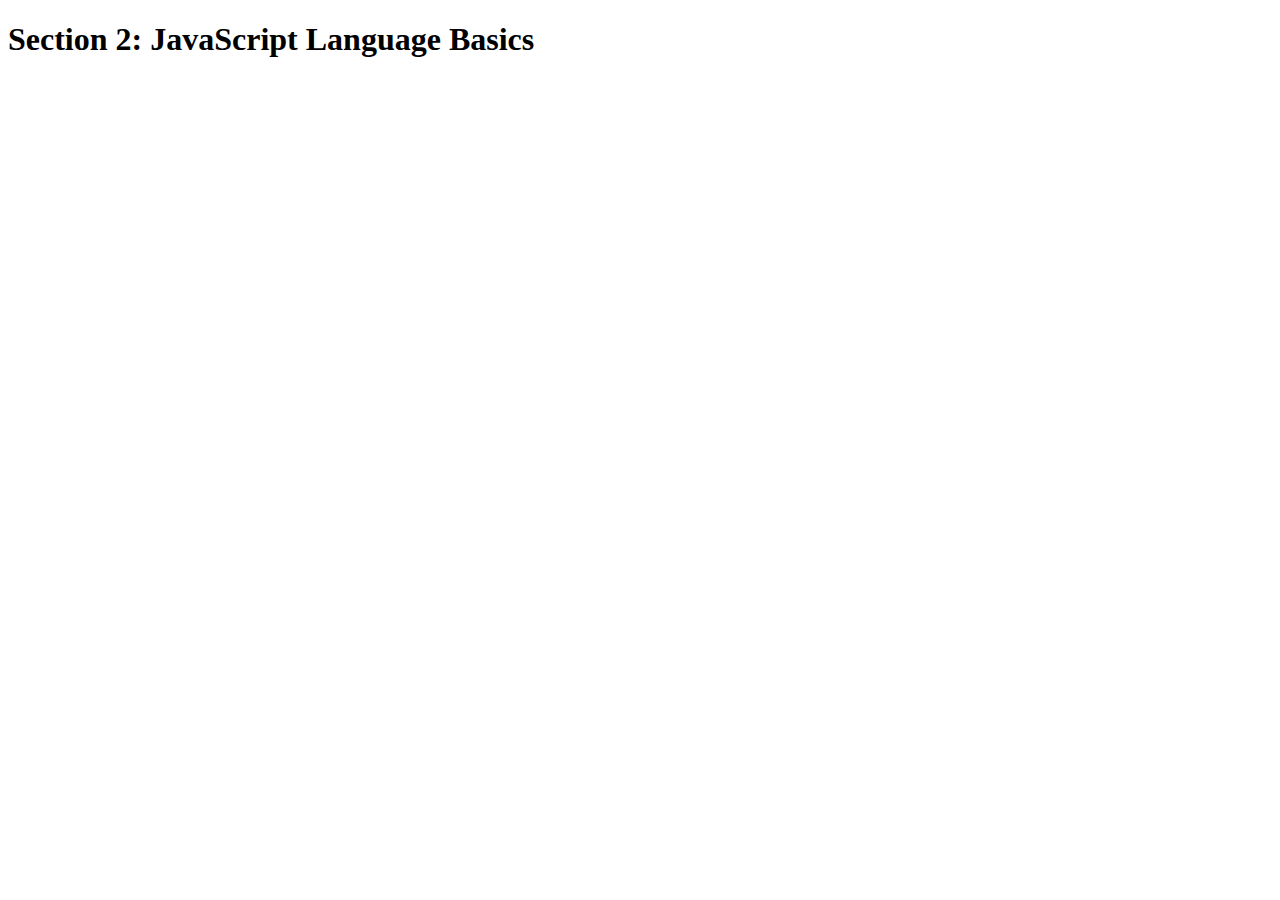
<file: 2-JS-basics/starter/index.html>
<!DOCTYPE html>
<html lang="en">
    <head>
        <meta charset="UTF-8">
        <title>Section 2: JavaScript Language Basics</title>
    </head>

    <body>
        <h1>Section 2: JavaScript Language Basics</h1>
    </body>

    <script src="script.js"></script>
</html>
</file>
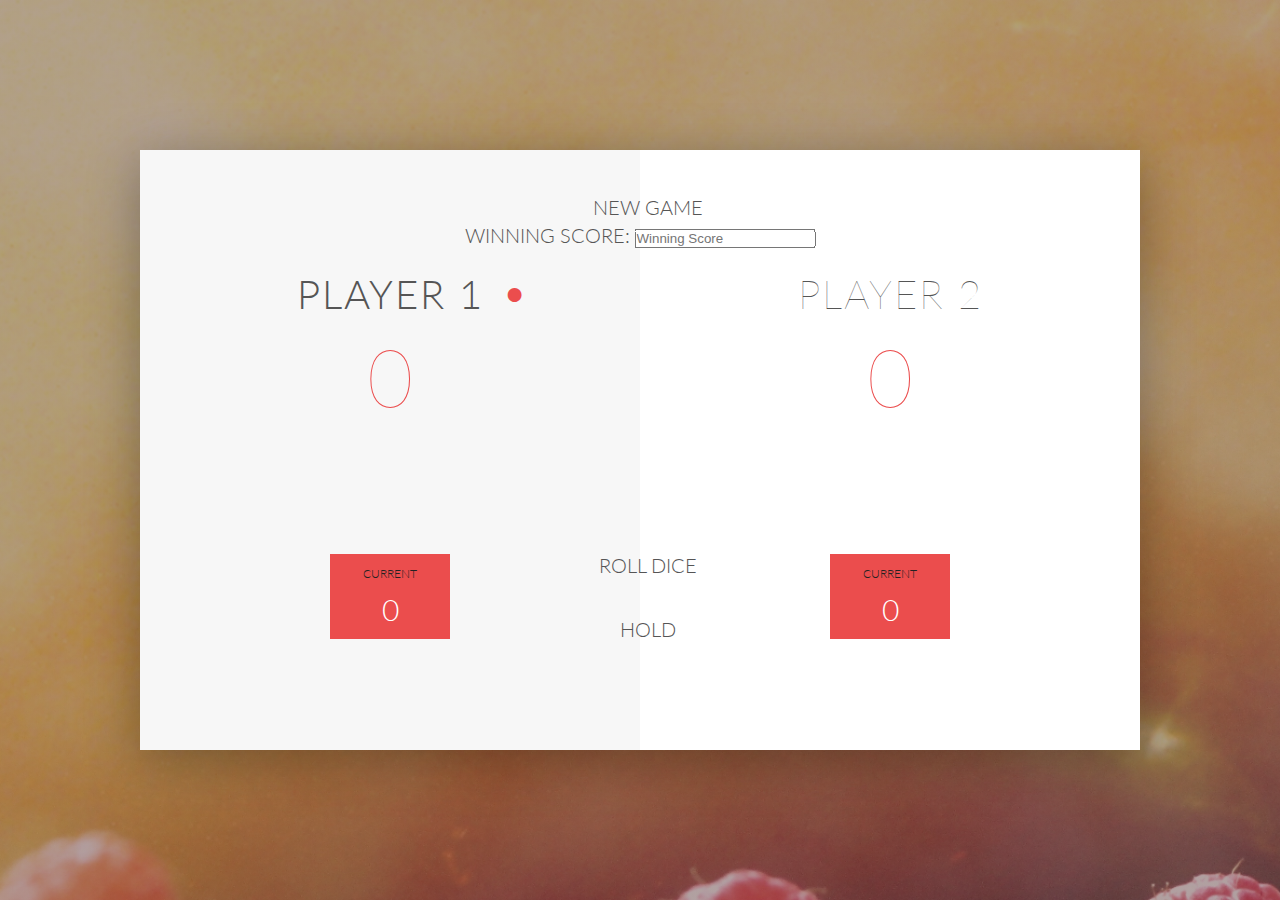
<file: 4-DOM-pig-game/starter2/index.html>
<!DOCTYPE html>
<html lang="en">
    <head>
        <meta charset="UTF-8">
        <link href="https://fonts.googleapis.com/css?family=Lato:100,300,600" rel="stylesheet" type="text/css">
        <link href="http://code.ionicframework.com/ionicons/2.0.1/css/ionicons.min.css" rel="stylesheet" type="text/css">
        <link type="text/css" rel="stylesheet" href="style.css">
        
        <title>Pig Game</title>
    </head>

    <body>
        <div class="wrapper clearfix">
            <div class="player-0-panel active">
                <div class="player-name" id="name-0">Player 1</div>
                <div class="player-score" id="score-0">43</div>
                <div class="player-current-box">
                    <div class="player-current-label">Current</div>
                    <div class="player-current-score" id="current-0">11</div>
                </div>
            </div>
            
            <div class="player-1-panel">
                <div class="player-name" id="name-1">Player 2</div>
                <div class="player-score" id="score-1">72</div>
                <div class="player-current-box">
                    <div class="player-current-label">Current</div>
                    <div class="player-current-score" id="current-1">0</div>
                </div>
            </div>
            
            <button class="btn-new"><i class="ion-ios-plus-outline"></i>New game</button>

            <div class="setScore">
                <label for="winning score">Winning Score:</label>

                <input type="text" placeholder="Winning Score" class="winning-score">
            </div>
            <button class="btn-roll"><i class="ion-ios-loop"></i>Roll dice</button>
            <button class="btn-hold"><i class="ion-ios-download-outline"></i>Hold</button>
            
            <img src="dice-5.png" alt="Dice" class="dice" id='dice-0'>
            <img src="dice-5.png" alt="Dice" class="dice" id ='dice-1'>
        </div>
        
        <script src="app.js"></script>
    </body>
</html>
</file>
<file: 4-DOM-pig-game/starter2/style.css>
/**********************************************
*** GENERAL
**********************************************/

* {
    margin: 0;
    padding: 0;
    box-sizing: border-box;
    
}

.clearfix::after {
    content: "";
    display: table;
    clear: both;
}

body {
    background-image: linear-gradient(rgba(62, 20, 20, 0.4), rgba(62, 20, 20, 0.4)), url(back.jpg);
    background-size: cover;
    background-position: center;
    font-family: Lato;
    font-weight: 300;
    position: relative;
    height: 100vh;
    color: #555;
}

.wrapper {
    width: 1000px;
    position: absolute;
    top: 50%;
    left: 50%;
    transform: translate(-50%, -50%);
    background-color: #fff;
    box-shadow: 0px 10px 50px rgba(0, 0, 0, 0.3);
    overflow: hidden;
}

.player-0-panel,
.player-1-panel {
    width: 50%;
    float: left;
    height: 600px;
    padding: 100px;
}



/**********************************************
*** PLAYERS
**********************************************/

.player-name {
    font-size: 40px;
    text-align: center;
    text-transform: uppercase;
    letter-spacing: 2px;
    font-weight: 100;
    margin-top: 20px;
    margin-bottom: 10px;
    position: relative;
}

.player-score {
    text-align: center;
    font-size: 80px;
    font-weight: 100;
    color: #EB4D4D;
    margin-bottom: 130px;
}

.active { background-color: #f7f7f7; }
.active .player-name { font-weight: 300; }

.active .player-name::after {
    content: "\2022";
    font-size: 47px;
    position: absolute;
    color: #EB4D4D;
    top: -7px;
    right: 10px;
    
}

.player-current-box {
    background-color: #EB4D4D;
    color: #fff;
    width: 40%;
    margin: 0 auto;
    padding: 12px;
    text-align: center;
}

.player-current-label {
    text-transform: uppercase;
    margin-bottom: 10px;
    font-size: 12px;
    color: #222;
}

.player-current-score {
    font-size: 30px;
}

button {
    position: absolute;
    width: 200px;
    left: 50%;
    transform: translateX(-50%);
    color: #555;
    background: none;
    border: none;
    font-family: Lato;
    font-size: 20px;
    text-transform: uppercase;
    cursor: pointer;
    font-weight: 300;
    transition: background-color 0.3s, color 0.3s;
}

button:hover { font-weight: 600; }
button:hover i { margin-right: 20px; }

button:focus {
    outline: none;
}

i {
    color: #EB4D4D;
    display: inline-block;
    margin-right: 15px;
    font-size: 32px;
    line-height: 1;
    vertical-align: text-top;
    margin-top: -4px;
    transition: margin 0.3s;
}

.btn-new { top: 45px;}
.btn-roll { top: 403px;}
.btn-hold { top: 467px;}

.dice {
    position: absolute;
    left: 50%;
    top: 178px;
    transform: translateX(-50%);
    height: 100px;
    box-shadow: 0px 10px 60px rgba(0, 0, 0, 0.10);
}
#dice-1 {
    top: 287px;
}

.winner { background-color: #f7f7f7; }
.winner .player-name { font-weight: 300; color: #EB4D4D; }
.setScore {
    position: absolute;
    left: 50%;
    transform: translateX(-50%);
    color: #555;
    background: none;
    border: none;
    font-family: Lato;
    font-size: 20px;
    text-transform: uppercase;
    cursor: pointer;
    font-weight: 300;
    transition: background-color 0.3s, color 0.3s;
    top: 73px;
}
</file>
